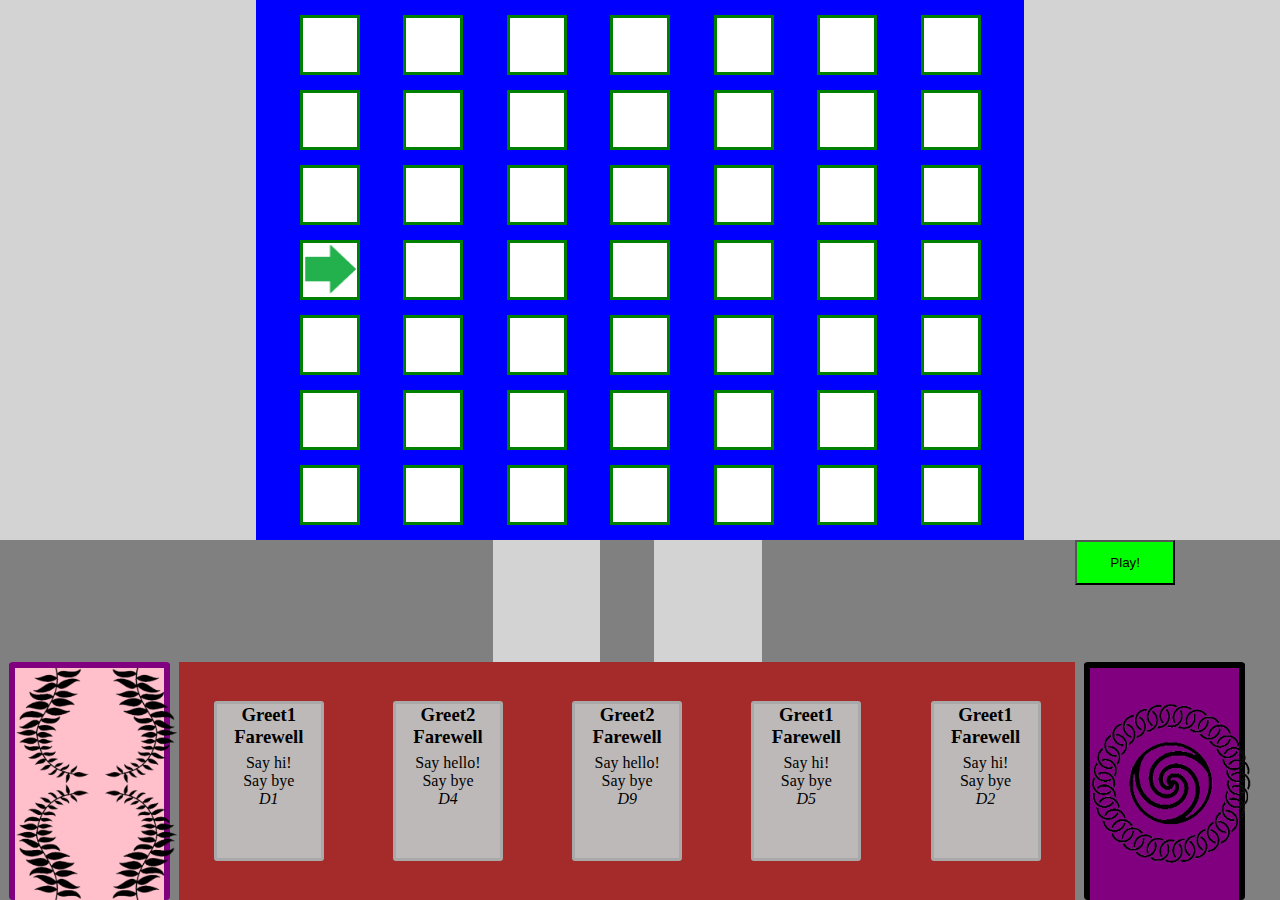
<file: RogueLeaper/combatTest/combat.html>
<html lang="en" dir="ltr">
  <head>
    <meta charset="utf-8">
    <title>Rogue Leaper Combat Test</title>
    <link href='combat_styles.css' rel = 'stylesheet'>
  </head>
  <body>
    <div class='field'></div>
    <div class='card-zone'>
      <div class='deck' onClick='deck.pressed(event)'>
        <img src='images/deck.png' class='filler-image'>
      </div>
      <div class='play-zone'></div>
      <div class='hand' onClick='hand.pressed(event)'></div>
      <div class='discard' onClick='discard.pressed(event)'>
        <img src='images/discard.png' class='filler-image'>
      </div>
      <button class='play-button' onClick='playClicked()'>Play!</button>
    </div>
    <script src="card_classes.js" charset="utf-8"></script>
    <script src="cardTops.js" charset="utf-8"></script>
    <script src="cardBottoms.js" charset="utf-8"></script>
    <script src="creature_classes.js" charset="utf-8"></script>
    <script src="field_classes.js" charset="utf-8"></script>
    <script src="combat_scripts.js" charset="utf-8"></script>
  </body>
</html>
</file>
<file: RogueLeaper/combatTest/combat_styles.css>
*{
  box-sizing: border-box;
  padding: 0px;
  margin: 0px;
}

body{
  background-color: lightGrey;
}

/*The field*/
.field{
  width: 60%;
  height: 60%;
  margin: 0px auto;
  display: grid;
  /* grid-template-columns & grid-template-rows set by js setup*/
  justify-content: space-evenly;
  align-content: space-evenly;
  background-color: blue;
}

.tile{
  /*The variables are set at root level by javascript setup*/
  width: var(--tile-width,60px);
  height: var(--tile-height,60px);
  border: 3px solid green;
  background-color: white;
}

@keyframes tileAttacked {
  from {}
  to {background-color: red;}
}

/*Creatures*/
.creature{
  width: 100%;
  height: 100%;
}

.player{
}

/*The card area*/
.card-zone{
  background-color: grey;
  height: 40%;
  position: relative;
  display: grid;
  grid-template-columns: 14% 14% 14% 14% 14% 14% 14%; /*Seven spots*/
  grid-template-rows: 34% 33% 33%;
}

.hand{
  grid-row: 2 / 4; /*Cover row 2 and 3*/
  grid-column: 2/7; /*Cover col 2 to 6*/
  background-color: brown;
  display: flex;
  align-items: center;
  justify-content: space-around;
}

.play-zone{
  grid-row: 1;
  grid-column: 3/6; /*Cover col 3 to 5*/
  display: flex;
  justify-content: center;
}

.card-slot{
  box-sizing: border-box;
  display: flex;
  justify-content: center;
}

.play-slot{
  width: 20%;
  height: 100%;
  margin: 0px 5%;
  background-color: lightGrey;
}

.deck{
  grid-row: 2 / 4;
  grid-column: 1;
  background-color: pink;
  border: 6px solid purple;
  border-bottom: 0px;
  border-radius: 4px;
  margin: 0px 5%;
  text-align: center;
}

.discard{
  grid-row: 2 / 4;
  grid-column: 7;
  background-color: purple;
  border: 6px solid black;
  border-bottom: 0px;
  border-radius: 4px;
  margin: 0px 5%;
  text-align: center;
}

.filler-image{
  height: 100%;
}

/*Cards*/
.card{
  height: var(--card-height,160px);
  width: var(--card-width,110px);
  border: 3px solid darkGrey;
  border-radius: 3px;
  background-color: #bdb9b9;
  text-align: center;
  user-select: none; /*Makes text non-selectable*/
}

.card > h3{
  margin-bottom: 6px;
}
.card:hover{
  background-color: #e8c9b2;
  border-color: #f0c09b;
}

.active-card{
  background-color: #ebcece;
  border-color: #d1b8b8;
}

/*UI elements*/
.play-button{
  width: 100px;
  height: 45px;
  background-color: lime;
  grid-row: 1;
  grid-column: 7;
}
</file>
